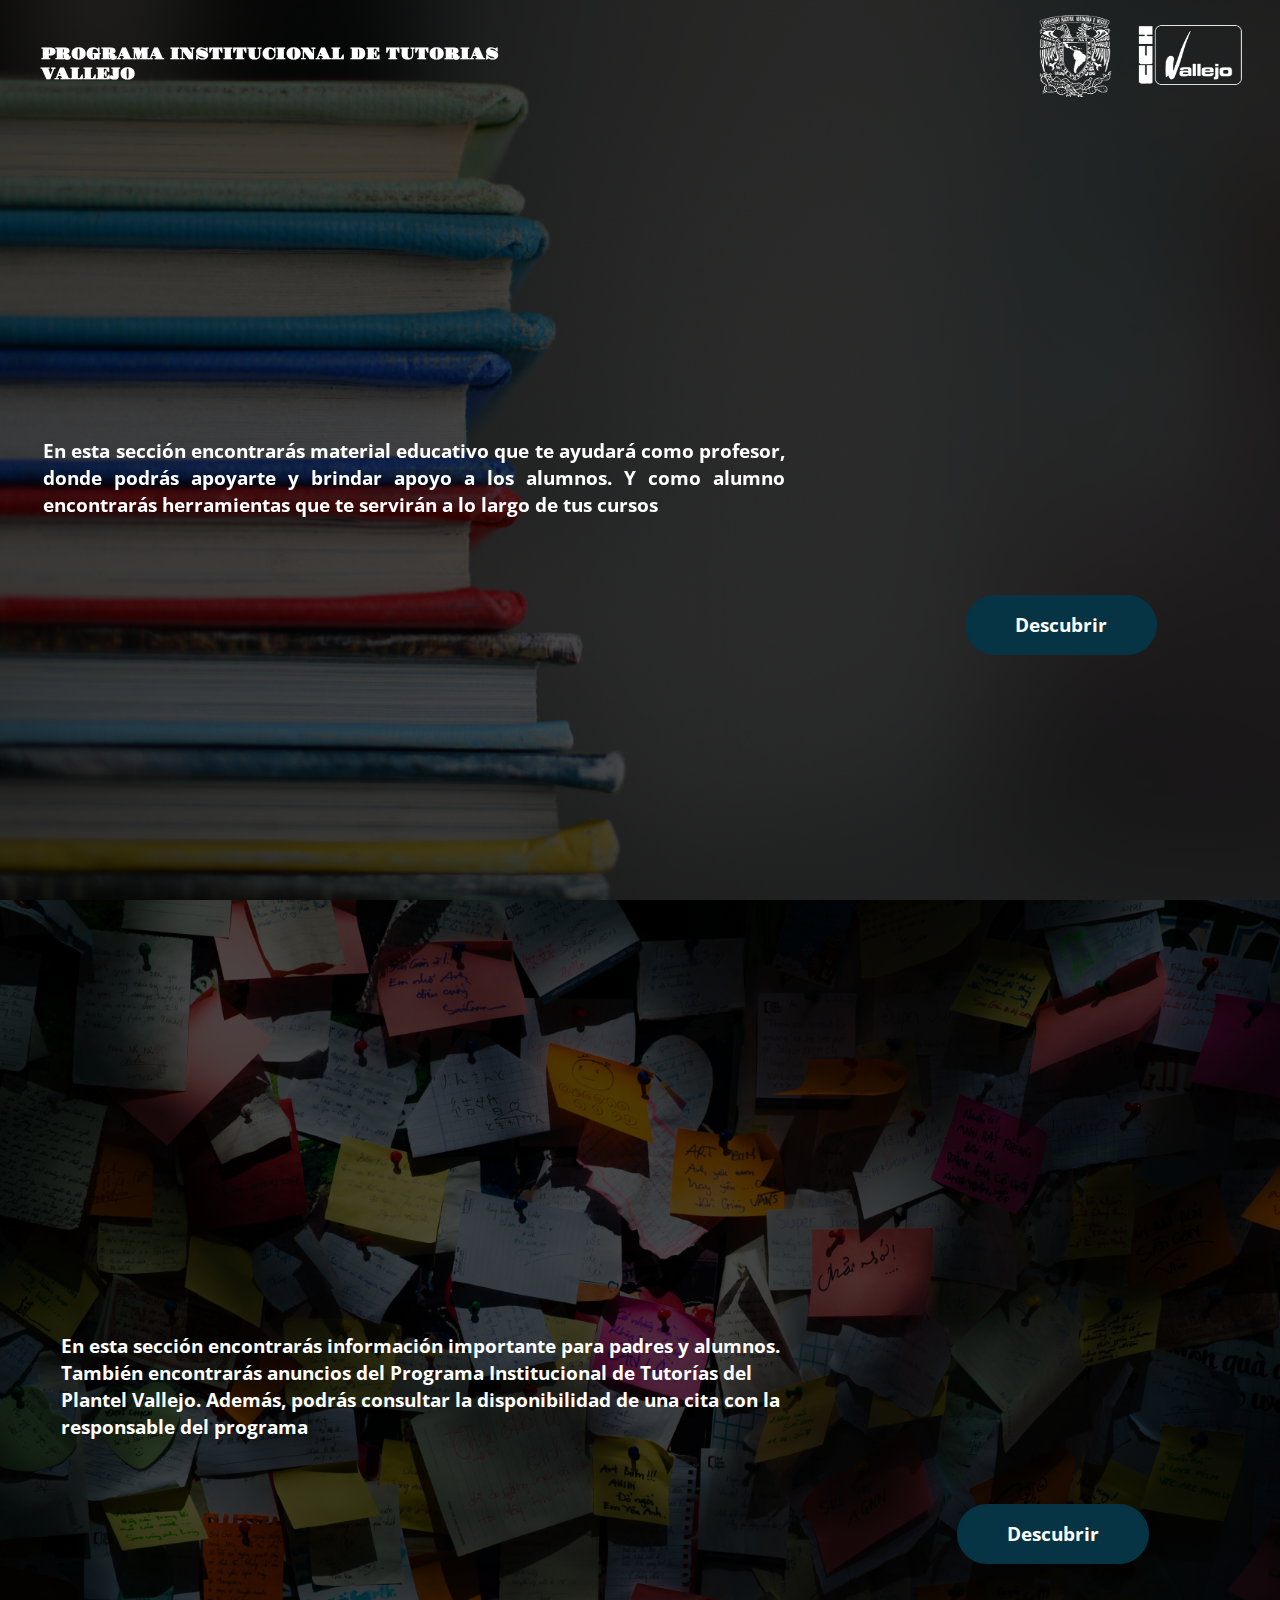
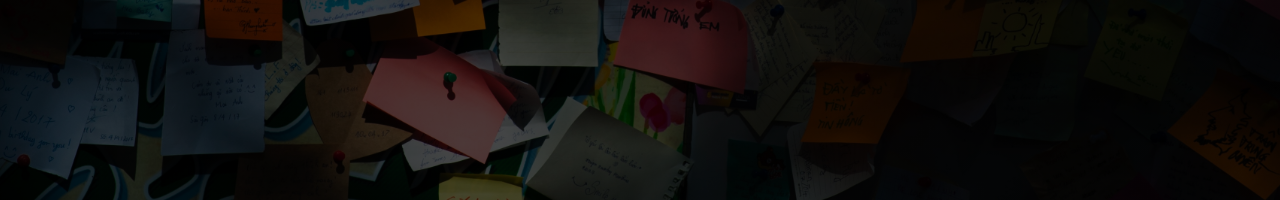
<file: Index.html>
<!DOCTYPE html>
<html lang="es">
<head>
  <meta charset="UTF-8">
  <meta http-equiv="X-UA-Compatible" content="IE=edge">
  <meta name="viewport" content="width=device-width, initial-scale=1.0">
  <title>PROGRAMA INSTITUCIONAL DE TUTORIAS VALLEJO</title>
  <link rel="stylesheet" href="/Styles.css">
  <link rel="preconnect" href="https://fonts.googleapis.com">
  <link rel="preconnect" href="https://fonts.gstatic.com" crossorigin>
  <link href="https://fonts.googleapis.com/css2?family=Gravitas+One&family=Open+Sans:wght@300&display=swap" rel="stylesheet">
  <link rel="icon" href="/Images/PIA.ico">
</head>
<body>
  <div class="overlay">
    <header>
      <div class="Tutorias">
        <h1>PROGRAMA INSTITUCIONAL DE TUTORIAS VALLEJO</h1>
      </div>
      <div class="Escudos">
        <div class="Escudo1">
          <a href="https://www.unam.mx/">
            <img src="/Images/Escudo_UNAM.png" alt="Escudo UNAM">
          </a>
        </div>
        <div class="Escudo2">
          <a href="https://cch-vallejo.unam.mx/">
            <img src="/Images/Escudo_CCH.png" alt="Escudo CCH">
          </a>
        </div>
      </div>
    </header>
  
    <div class="Contenido">
      <h2 class="slide-in">Material Educativo</h2>
      <h4>En esta sección encontrarás material educativo que te ayudará como profesor, donde podrás apoyarte y brindar apoyo a los alumnos. Y como alumno encontrarás herramientas que te servirán a lo largo de tus cursos</h4>
  
      <div>
        <button type="button" class="button-contenido1">
          <a href="/Material_Educativo/MaterialEducativo.html" class="link">
            <h5>Descubrir</h5>
          </a>
        </button>
      </div>
    </div>
  
    <div class="contenido2">
      <h2 class="slide-in2">Citas y Anuncios</h2>
      <h4>En esta sección encontrarás información importante para padres y alumnos. También encontrarás anuncios del Programa Institucional de Tutorías del Plantel Vallejo. Además, podrás consultar la disponibilidad de una cita con la responsable del programa</h4>
      <div>
          <button type="button">
            <a href="/Anuncios/Anuncios.html" class="link">
              <h5>Descubrir</h5>
            </a>
          </button>
        </a>
      </div>
    </div>
  
  </div>
  
  <div id="hero1" class="hero"></div>
  <div id="hero2" class="hero"></div>
  
  <script>
    // JavaScript para el slider
    const heroes = document.querySelectorAll('.body');
    let activeHeroIndex = 0;
  
    setInterval(() => {
      heroes[activeHeroIndex].classList.remove('active');
      activeHeroIndex = (activeHeroIndex + 1) % heroes.length;
      heroes[activeHeroIndex].classList.add('active');
    }, 5000);
  </script>
  
  <script src="/script.js"></script>
  
</body>
</html>
</file>
<file: Styles.css>
@import url("https://fonts.googleapis.com/css2?family=Gravitas+One&family=Open+Sans:wght@300&display=swap");

* {
  margin: 0;
  padding: 0;
}

/*Encabezado*/
header {
  width: 100%;
  display: flex;
  align-items: center;
  margin: 2vh auto;
  position: fixed;
  text-align: left;
}

.Tutorias {
  flex-basis: 40%;
  font-size: 0.64vw;
}

.Escudos img {
  cursor: pointer;
  display: flex;
  position: fixed;
  align-items: left;
  padding-left: 5%;
}

.Escudo1 {
  flex: 1;
  display: flex;
  float: left;
}

.Escudo1 img {
  width: 8%;
  margin-left: 35%;
  margin-top: -3%;
}

.Escudo2 img {
  width: 8%;
  margin-left: 44%;
  margin-top: -2%;
}

.Escudo2 {
  flex: 1;
  display: flex;
}

h1 {
  font-family: "Gravitas One";
  color: white;
  cursor: pointer;
  margin-left: 8%;
  margin-top: 5%;
}

.link{
  color: white;
  text-decoration: none;
}

/*Degradado*/
.overlay {
  width: 100%;
  height: 200vh;
  background: linear-gradient(rgba(0, 0, 0, 0.7), rgba(0, 0, 0, 0.7));
  position: absolute;
  top: 0;
}

/*Contenido*/
h2 {
  font-family: "Gravitas One";
  font-size: 5vw;
  position: relative;
  opacity: 0; 
}

h4 {
  font-family: "Open Sans";
  font-size: 1.5vw;
  position: relative;
}

.Contenido {
  margin-left: 4.8vh;
  text-align: left;
  color: #fff;
  margin-top: 38vh;
  height: 100vh;
}

.Contenido h4 {
  width: 60%;
  text-align: justify;
  top: 1vw;
}

/* Estilos CSS para los contenedores de los héroes */
.hero {
  height: 100vh;
  width: 100%;
  background-position: center;
  background-repeat: no-repeat;
  background-size: cover;
  display: flex;
  align-items: center;
  justify-content: center;
  color: #ffffff;
  text-align: center;
  font-size: 24px;
}

/* heros */
#hero1 {
  background-image: url(/Images/Slider1.jpg);
}

#hero2 {
  background-image: url(/Images/Ani1.jpg);
}

/*Scroll*/
body::-webkit-scrollbar {
  width: 7px;
  background-color: black;
  border-radius: 10%;
}

/*Boton*/
button {
  width: 15vw;
  padding: 1.2%;
  text-align: center;
  border-radius: 30px;
  font-weight: bold;
  border: 2px solid #063444;
  background: #063444;
  color: #fff;
  cursor: pointer;
  position: relative;
  margin-top: 12vw;
  margin-left: 70vw;
  text-decoration: none; 
}

button:hover {
  background: transparent;
  border: 2px solid #063444;
  text-decoration: none; 
}

.button-contenido1 {
  margin-top: 7vw; /* Ajusta la distancia vertical del botón en el Contenido 1 */
  cursor: pointer;
  position: relative;
  margin-left: 72vw;
}


h5 {
  font-family: "Open Sans";
  font-size: 1.5vw;
  color: #fff;
  text-decoration: none !important;;
}

button h5 {
  text-decoration: underline !important;
  text-decoration-color: transparent !important;
}

/*Animación h2*/
.slide-in {
  animation: slide-in 1s forwards;
}

@keyframes slide-in {
  from {
    opacity: 0;
    transform: translateX(-100%);
  }
  to {
    opacity: 1;
    transform: translateX(0);
  }
}

/*Contenido 2*/
.contenido2 {
  top: 138vh;
  position: absolute;
  color: #fff;
  margin-left: 4.8vw;
  text-align: justify;
}

.contenido2 h4 {
  width: 60%;
  text-align: justify;
  top: 7vw;
  text-align: left;
}

/*Aniamción h2*/
.slide-in2 {
  opacity: 0;
  transform: translateX(-100%);
  animation: slide-in2 1s forwards;
  position: absolute;
}

@keyframes slide-in2 {
  from {
    opacity: 0;
    transform: translateX(-100%);
  }
  to {
    opacity: 1;
    transform: translateX(0);
  }
}

/* Reiniciar animación al desplazarse */
@keyframes slide-in-reset {
  from {
    opacity: 0;
    transform: translateX(-100%);
  }
  to {
    opacity: 0;
    transform: translateX(-100%);
  }
}
</file>
